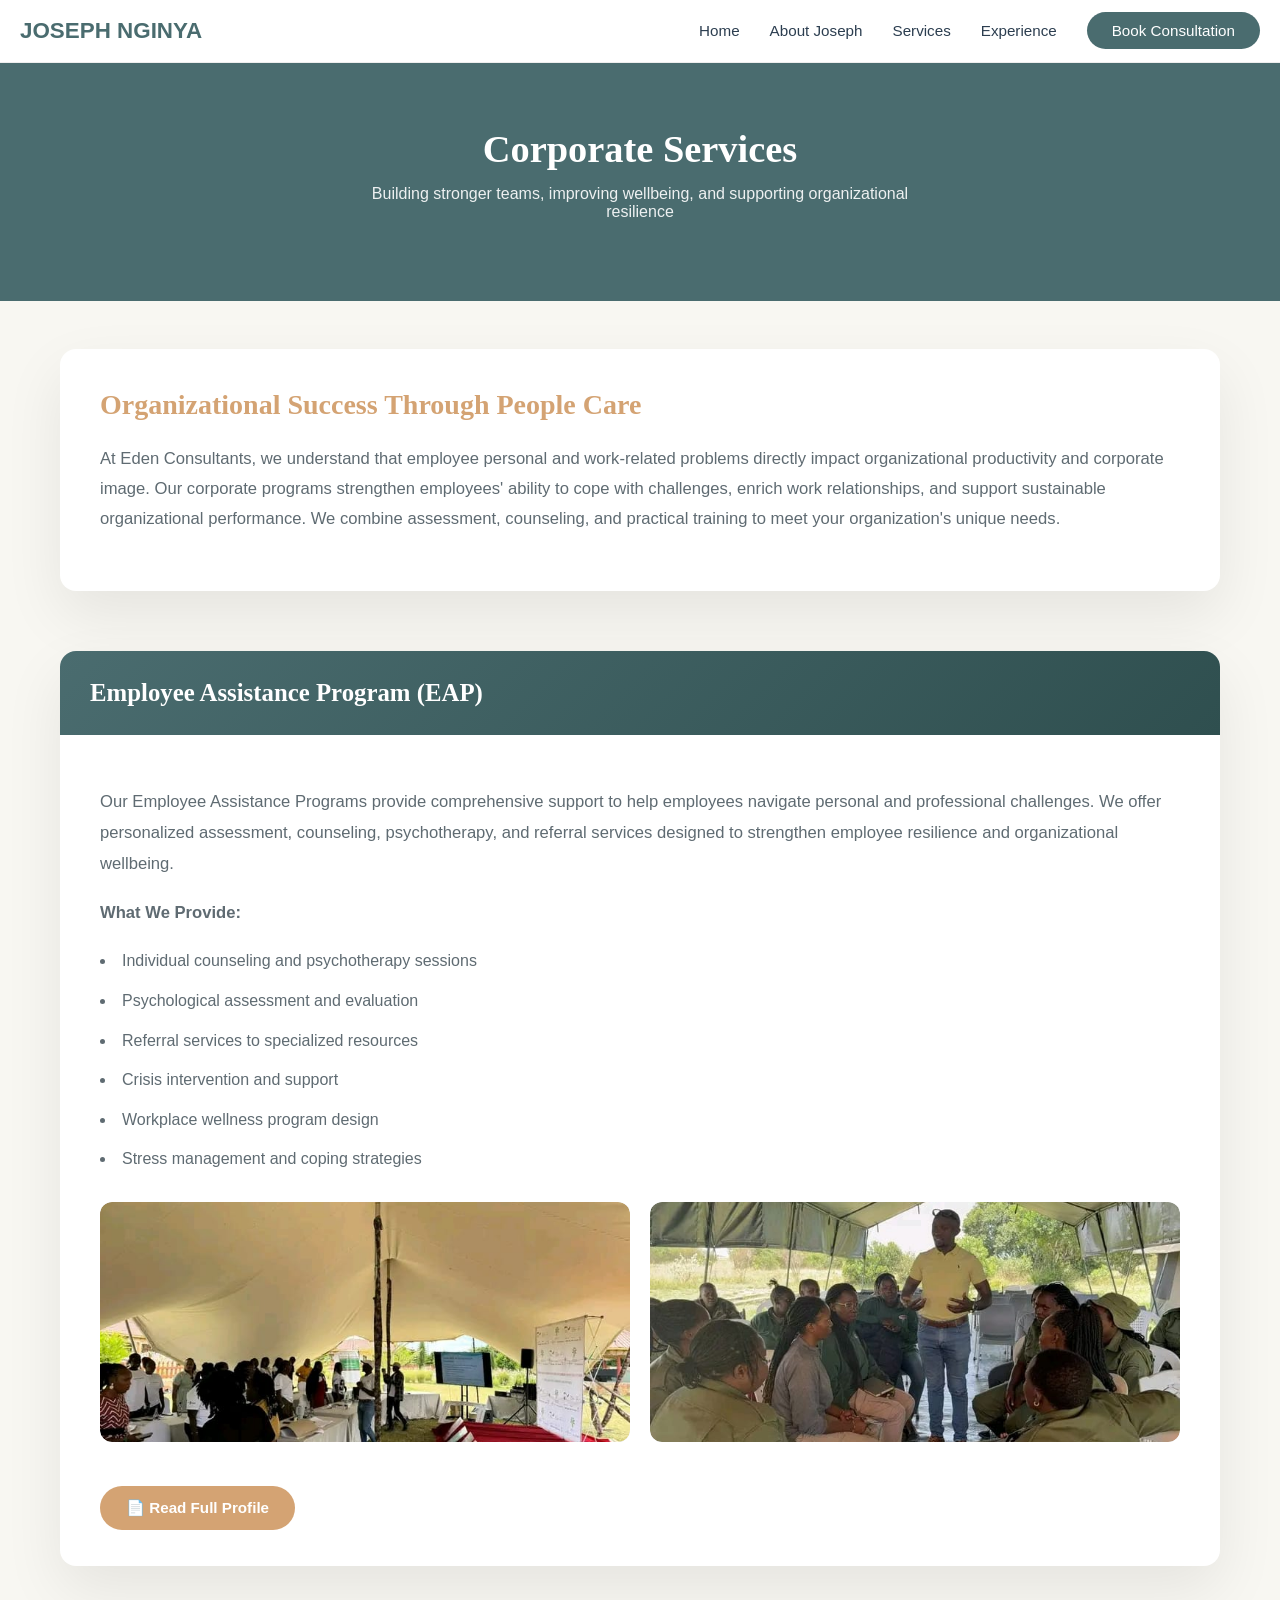
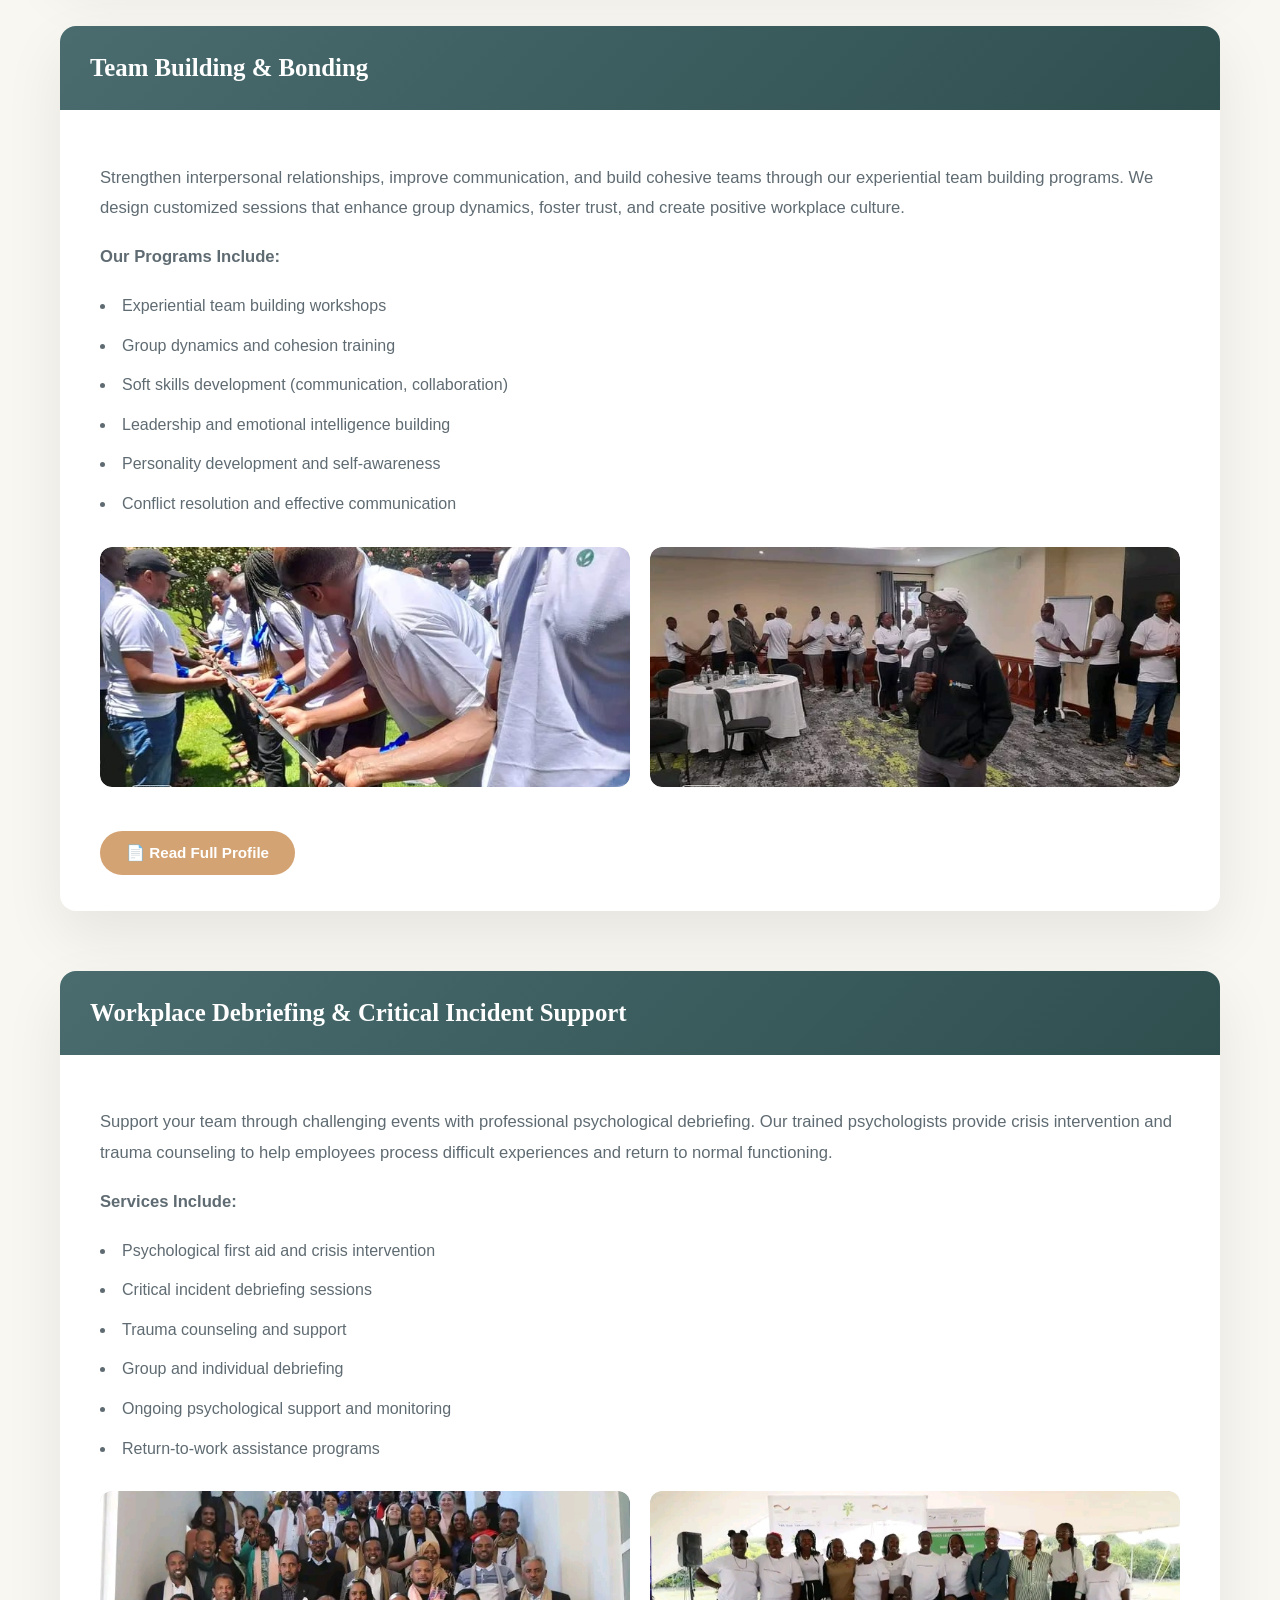
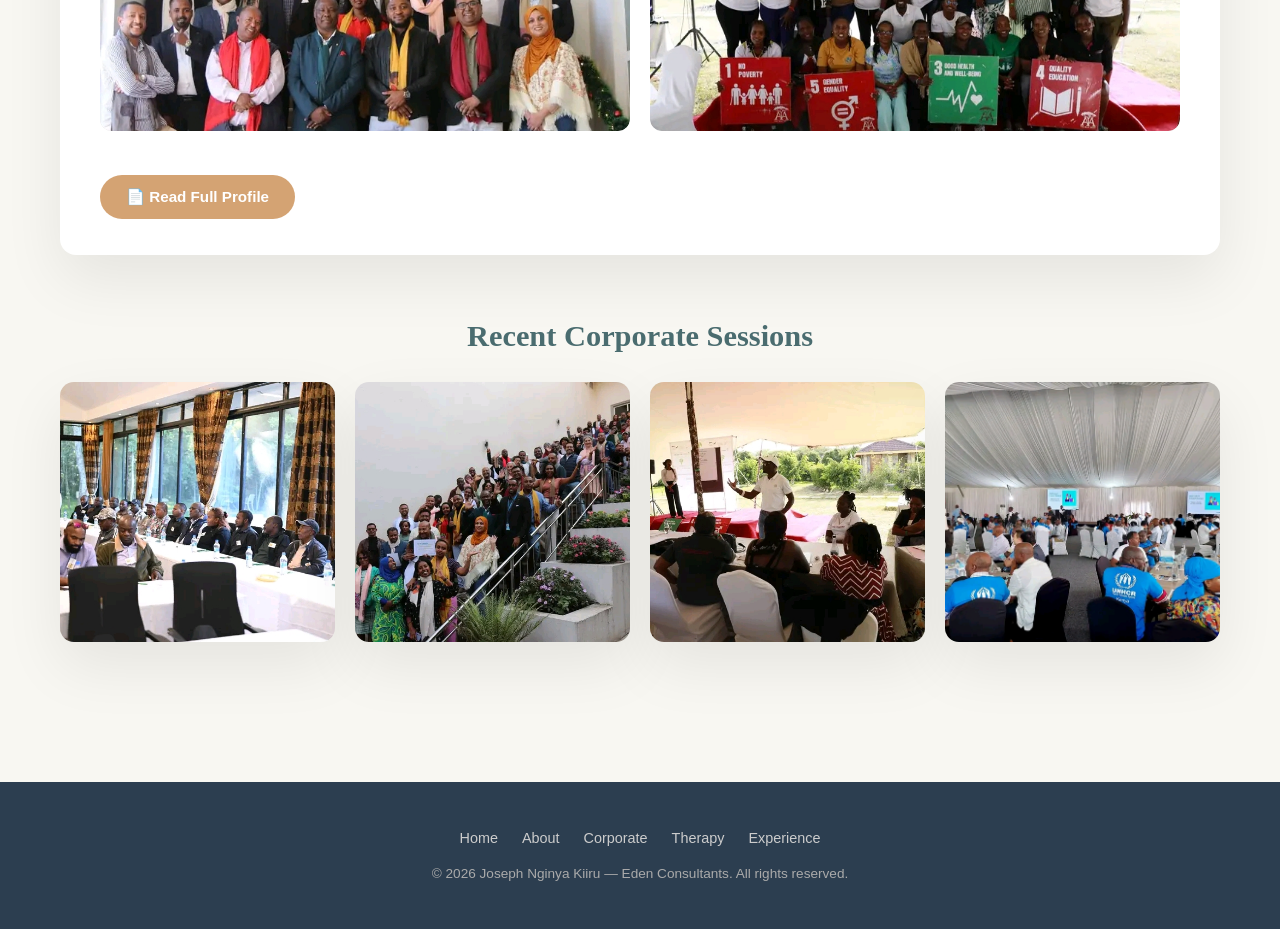
<file: corporate-services.html>
<!DOCTYPE html>
<html lang="en">
<head>
    <meta charset="UTF-8">
    <meta name="viewport" content="width=device-width, initial-scale=1.0">
    <title>Corporate Services | Eden Consultants</title>
    <link rel="stylesheet" href="css/corporate-services.css">
</head>
<body>
     <nav class="navbar">
        <div class="logo-container">
            <span>JOSEPH NGINYA</span>
        </div>
        <ul id="main-nav" class="nav-links" role="menu">
            <li><a href="index.html">Home</a></li>
            <li><a href="index.html#about">About Joseph</a></li>
            <li class="dropdown">
                <a href="index.html#services" aria-haspopup="true" aria-expanded="false">Services</a>
                <ul class="dropdown-menu">
                    <li class="submenu-group">
                        <button type="button" class="submenu-toggle" aria-expanded="false">Corporate Services</button>
                        <ul class="submenu-items">
                            <li><a href="corporate-services.html#eap">Employee Assistance (EAP)</a></li>
                            <li><a href="corporate-services.html#team-building">Team Building & Bonding</a></li>
                            <li><a href="corporate-services.html#workplace-debriefing">Workplace Debriefing</a></li>
                        </ul>
                    </li>
                    <li class="submenu-group">
                        <button type="button" class="submenu-toggle" aria-expanded="false">Therapy Services</button>
                        <ul class="submenu-items">
                            <li><a href="therapy-services.html#anxiety">Anxiety & Depression</a></li>
                            <li><a href="therapy-services.html#stress">Stress Management</a></li>
                            <li><a href="therapy-services.html#personal">Personal Growth</a></li>
                        </ul>
                    </li>
                        <li class="submenu-group">
                        <button type="button" class="submenu-toggle" aria-expanded="false">Specialized Support</button>
                        <ul class="submenu-items">
                            <li><a href="specialized.html#trauma">Trauma Management</a></li>
                            <li><a href="specialized.html#family">Family & Marriage</a></li>
                            <li><a href="specialized.html#substance">Drug & Substance Abuse</a></li>
                        </ul>
                    </li>
                </ul>
            </li>
            <li><a href="experiences.html">Experience</a></li>
            <li><a href="https://calendar.google.com/calendar/u/0/r/eventedit?text=Consultation+with+Joseph+Nginya+Kiiru&details=Schedule+a+consultation+with+Eden+Consultants&location=Longonot+Place+Nairobi&sf=true" target="_blank" class="btn-nav">Book Consultation</a></li>
        </ul>
        <button id="hamburger" class="hamburger" aria-controls="main-nav" aria-expanded="false" aria-label="Open navigation">☰</button>
    </nav>


    <header class="page-header">
        <h1>Corporate Services</h1>
        <p>Building stronger teams, improving wellbeing, and supporting organizational resilience</p>
    </header>

    <div class="container">
        <section class="intro-section">
            <h2>Organizational Success Through People Care</h2>
            <p>At Eden Consultants, we understand that employee personal and work-related problems directly impact organizational productivity and corporate image. Our corporate programs strengthen employees' ability to cope with challenges, enrich work relationships, and support sustainable organizational performance. We combine assessment, counseling, and practical training to meet your organization's unique needs.</p>
        </section>

        <!-- Employee Assistance Program -->
        <section class="service-section">
            <div class="service-header">
                <h3>Employee Assistance Program (EAP)</h3>
            </div>
            <div class="service-content">
                <p>Our Employee Assistance Programs provide comprehensive support to help employees navigate personal and professional challenges. We offer personalized assessment, counseling, psychotherapy, and referral services designed to strengthen employee resilience and organizational wellbeing.</p>
                <p><strong>What We Provide:</strong></p>
                <ul>
                    <li>Individual counseling and psychotherapy sessions</li>
                    <li>Psychological assessment and evaluation</li>
                    <li>Referral services to specialized resources</li>
                    <li>Crisis intervention and support</li>
                    <li>Workplace wellness program design</li>
                    <li>Stress management and coping strategies</li>
                </ul>
                <div class="image-grid-2col">
                    <div class="image-placeholder">
                        <img src="images/img 14.jpg" alt="Employee support session">
                    </div>
                    <div class="image-placeholder">
                        <img src="images/img 18.jpg" alt="Wellness support">
                    </div>
                </div>
                <a href="https://1drv.ms/b/c/382fc7902cbacf0f/IQAKSKM6iClkTZljsLScT8pzAQmyYQiAJLu6JfzykYVghaM?e=f1EHxR" class="read-more-btn" target="_blank" rel="noopener">&#128196; Read Full Profile</a>
            </div>
        </section>

        <!-- Team Building -->
        <section class="service-section">
            <div class="service-header">
                <h3>Team Building &amp; Bonding</h3>
            </div>
            <div class="service-content">
                <p>Strengthen interpersonal relationships, improve communication, and build cohesive teams through our experiential team building programs. We design customized sessions that enhance group dynamics, foster trust, and create positive workplace culture.</p>
                <p><strong>Our Programs Include:</strong></p>
                <ul>
                    <li>Experiential team building workshops</li>
                    <li>Group dynamics and cohesion training</li>
                    <li>Soft skills development (communication, collaboration)</li>
                    <li>Leadership and emotional intelligence building</li>
                    <li>Personality development and self-awareness</li>
                    <li>Conflict resolution and effective communication</li>
                </ul>
                <div class="image-grid-2col">
                    <div class="image-placeholder">
                        <img src="images/img 8.jpg" alt="Team building activity">
                    </div>
                    <div class="image-placeholder">
                        <img src="images/img 13.jpg" alt="Group collaboration">
                    </div>
                </div>
                <a href="https://1drv.ms/b/c/382fc7902cbacf0f/IQAKSKM6iClkTZljsLScT8pzAQmyYQiAJLu6JfzykYVghaM?e=f1EHxR" class="read-more-btn" target="_blank" rel="noopener">&#128196; Read Full Profile</a>
            </div>
        </section>

        <!-- Workplace Debriefing -->
        <section class="service-section">
            <div class="service-header">
                <h3>Workplace Debriefing &amp; Critical Incident Support</h3>
            </div>
            <div class="service-content">
                <p>Support your team through challenging events with professional psychological debriefing. Our trained psychologists provide crisis intervention and trauma counseling to help employees process difficult experiences and return to normal functioning.</p>
                <p><strong>Services Include:</strong></p>
                <ul>
                    <li>Psychological first aid and crisis intervention</li>
                    <li>Critical incident debriefing sessions</li>
                    <li>Trauma counseling and support</li>
                    <li>Group and individual debriefing</li>
                    <li>Ongoing psychological support and monitoring</li>
                    <li>Return-to-work assistance programs</li>
                </ul>
                <div class="image-grid-2col">
                    <div class="image-placeholder">
                        <img src="images/IMG-5.jpg" alt="Support session">
                    </div>
                    <div class="image-placeholder">
                        <img src="images/IMG-6.jpg" alt="Team support">
                    </div>
                </div>
                <a href="https://1drv.ms/b/c/382fc7902cbacf0f/IQAKSKM6iClkTZljsLScT8pzAQmyYQiAJLu6JfzykYVghaM?e=f1EHxR" class="read-more-btn" target="_blank" rel="noopener">&#128196; Read Full Profile</a>
            </div>
        </section>

        <h2 class="gallery-title">Recent Corporate Sessions</h2>
        <div class="gallery-grid">
            <div class="gallery-item"><img src="images/IMG-2.jpg" alt="Corporate workshop"></div>
            <div class="gallery-item"><img src="images/IMG-3.jpg" alt="Team building event"></div>
            <div class="gallery-item"><img src="images/IMG-1.jpg" alt="Leadership training"></div>
            <div class="gallery-item"><img src="images/IMG-4.jpg" alt="Employee wellbeing session"></div>
        </div>
    </div>

    <footer>
        <nav class="footer-links" aria-label="Footer navigation">
            <a href="index.html">Home</a>
            <a href="index.html#about">About</a>
            <a href="corporate-services.html">Corporate</a>
            <a href="therapy-services.html">Therapy</a>
            <a href="experiences.html">Experience</a>
        </nav>
        <p>&copy; 2026 Joseph Nginya Kiiru &mdash; Eden Consultants. All rights reserved.</p>
    </footer>

    <script src="js/corporate-services.js" defer></script>
</body>
</html>
</file>
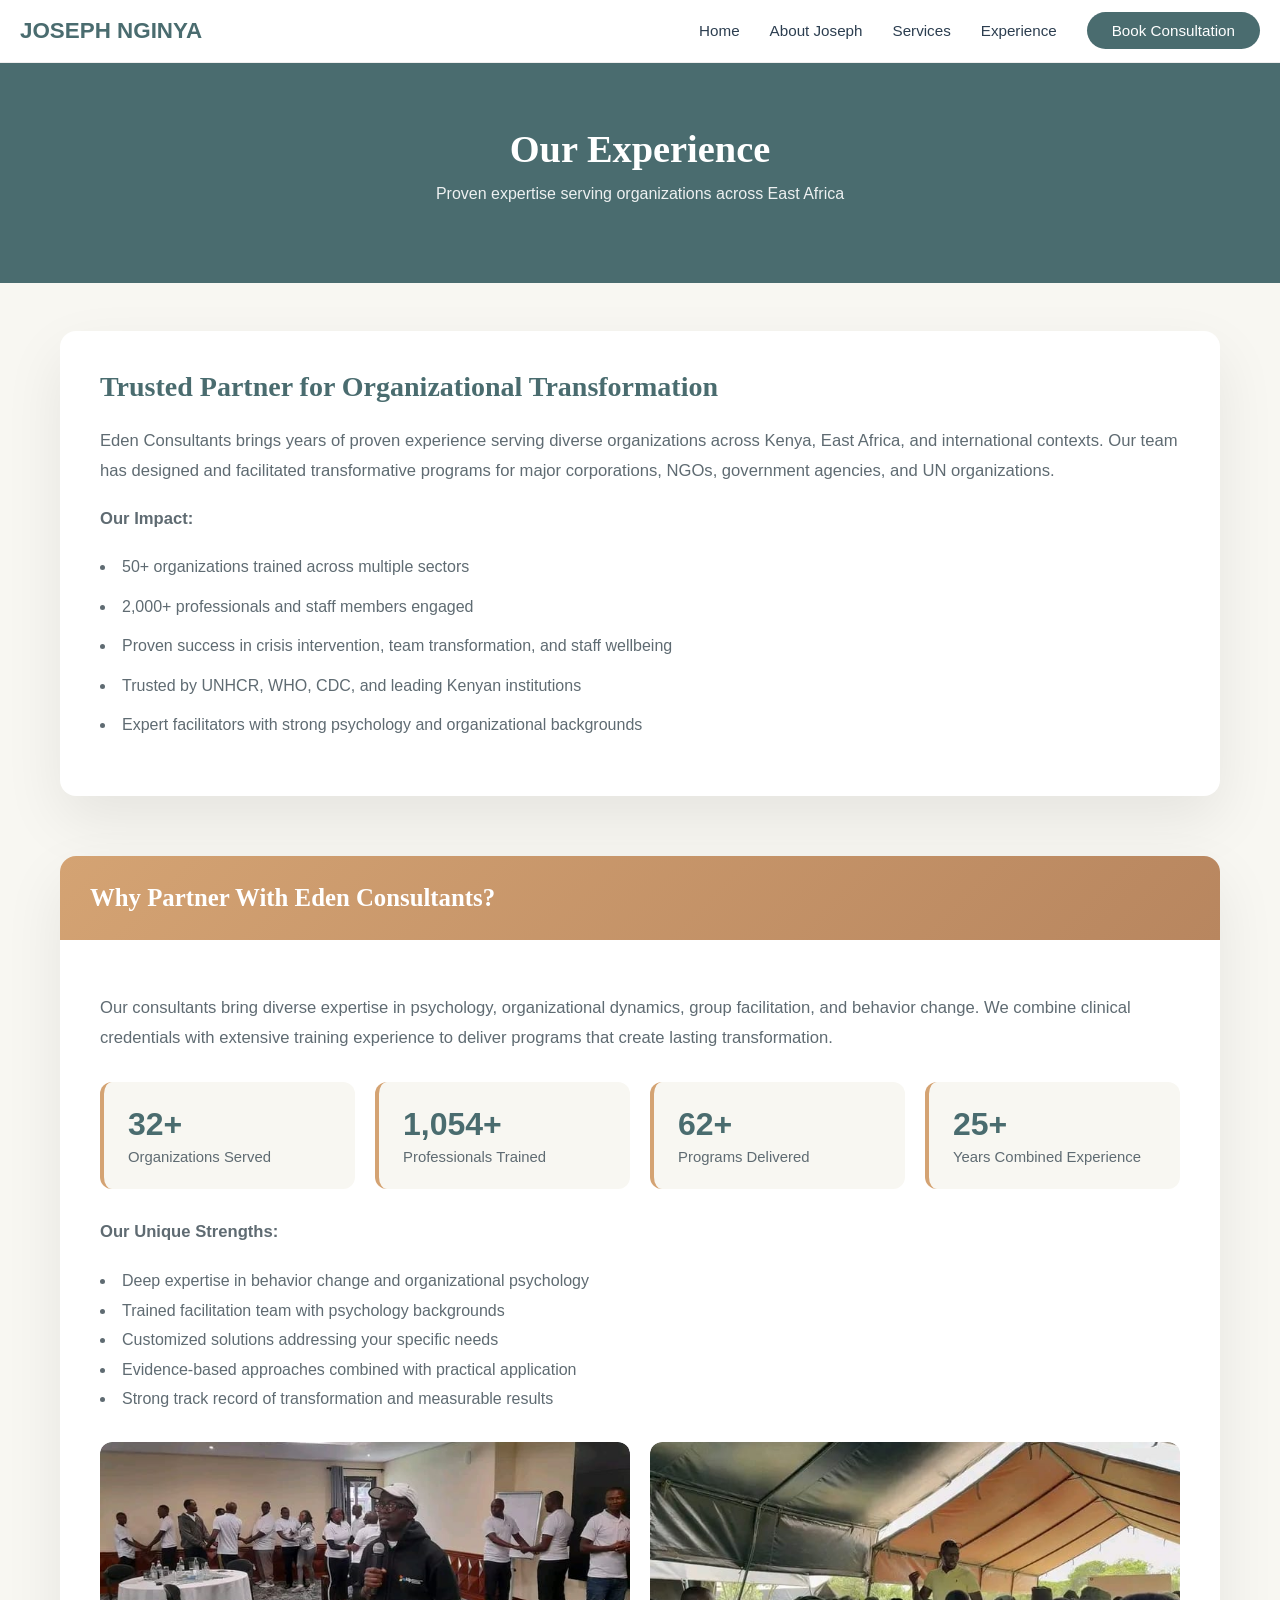
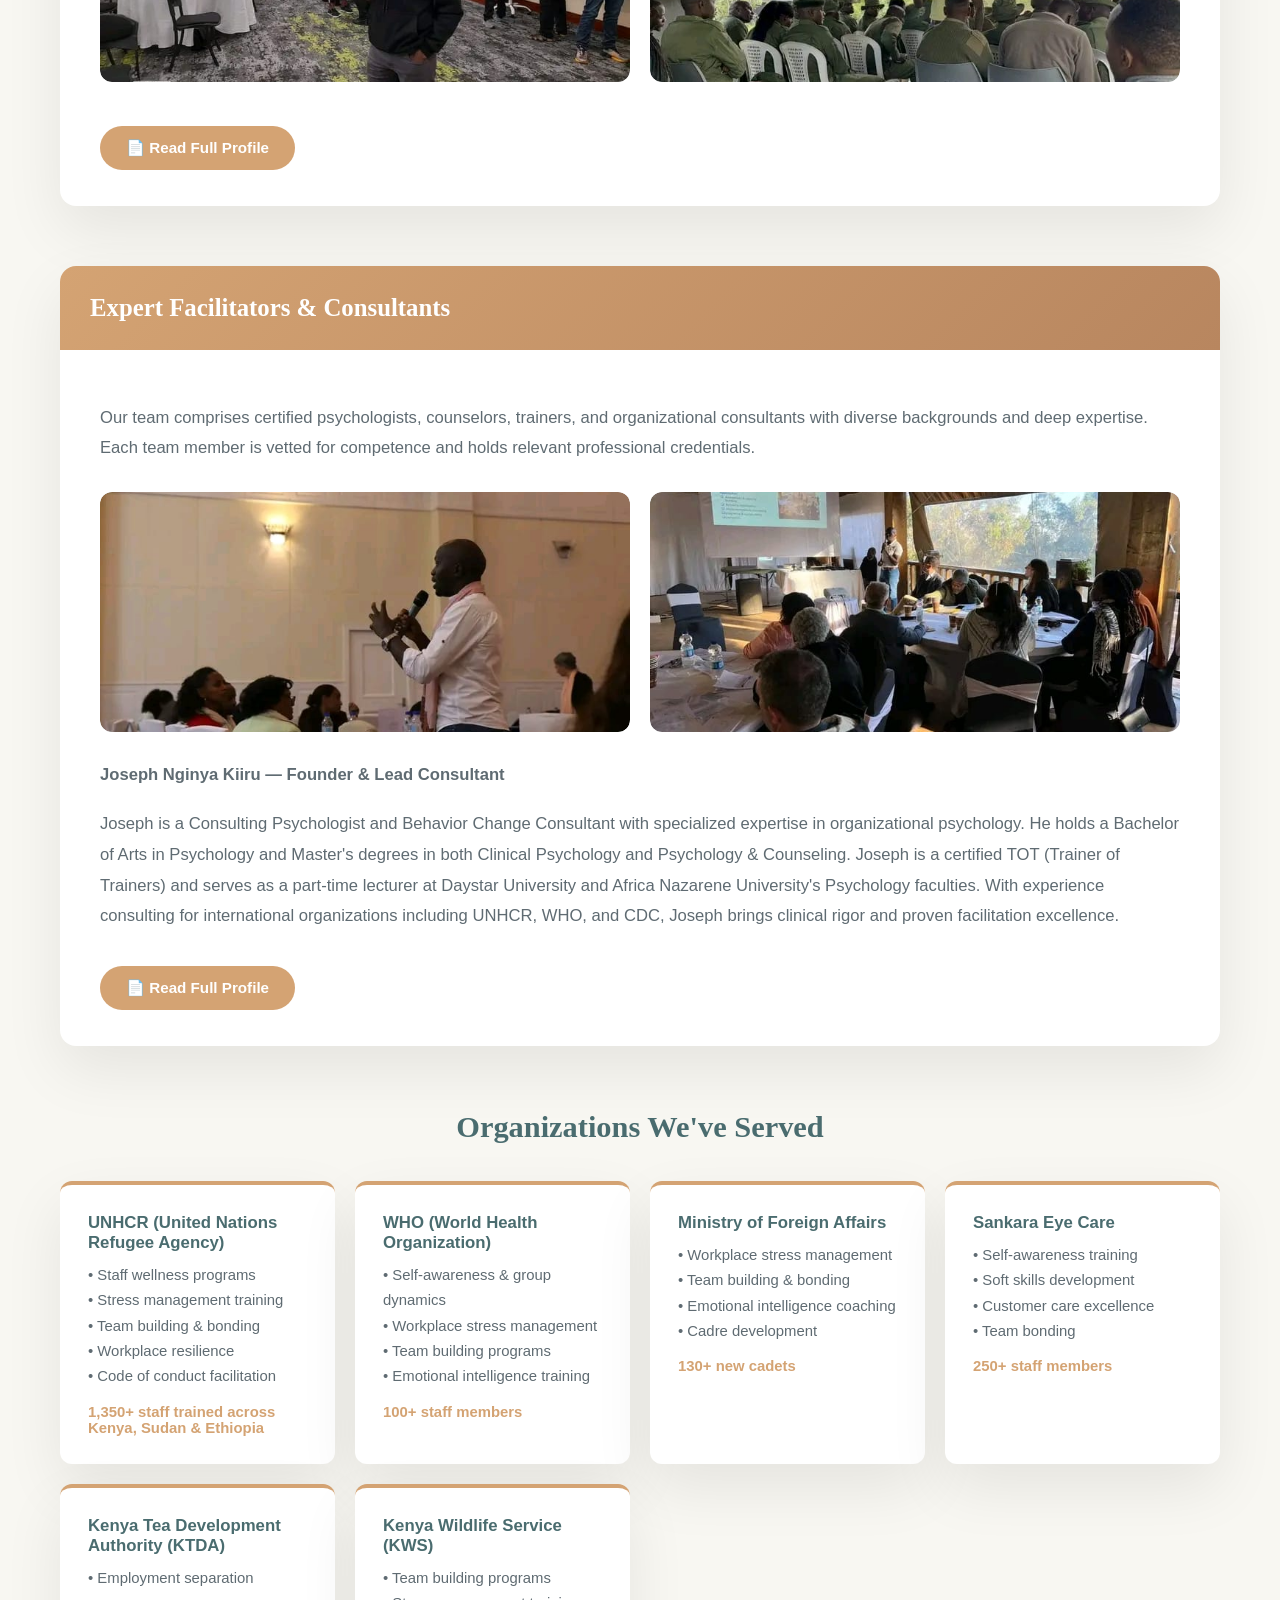
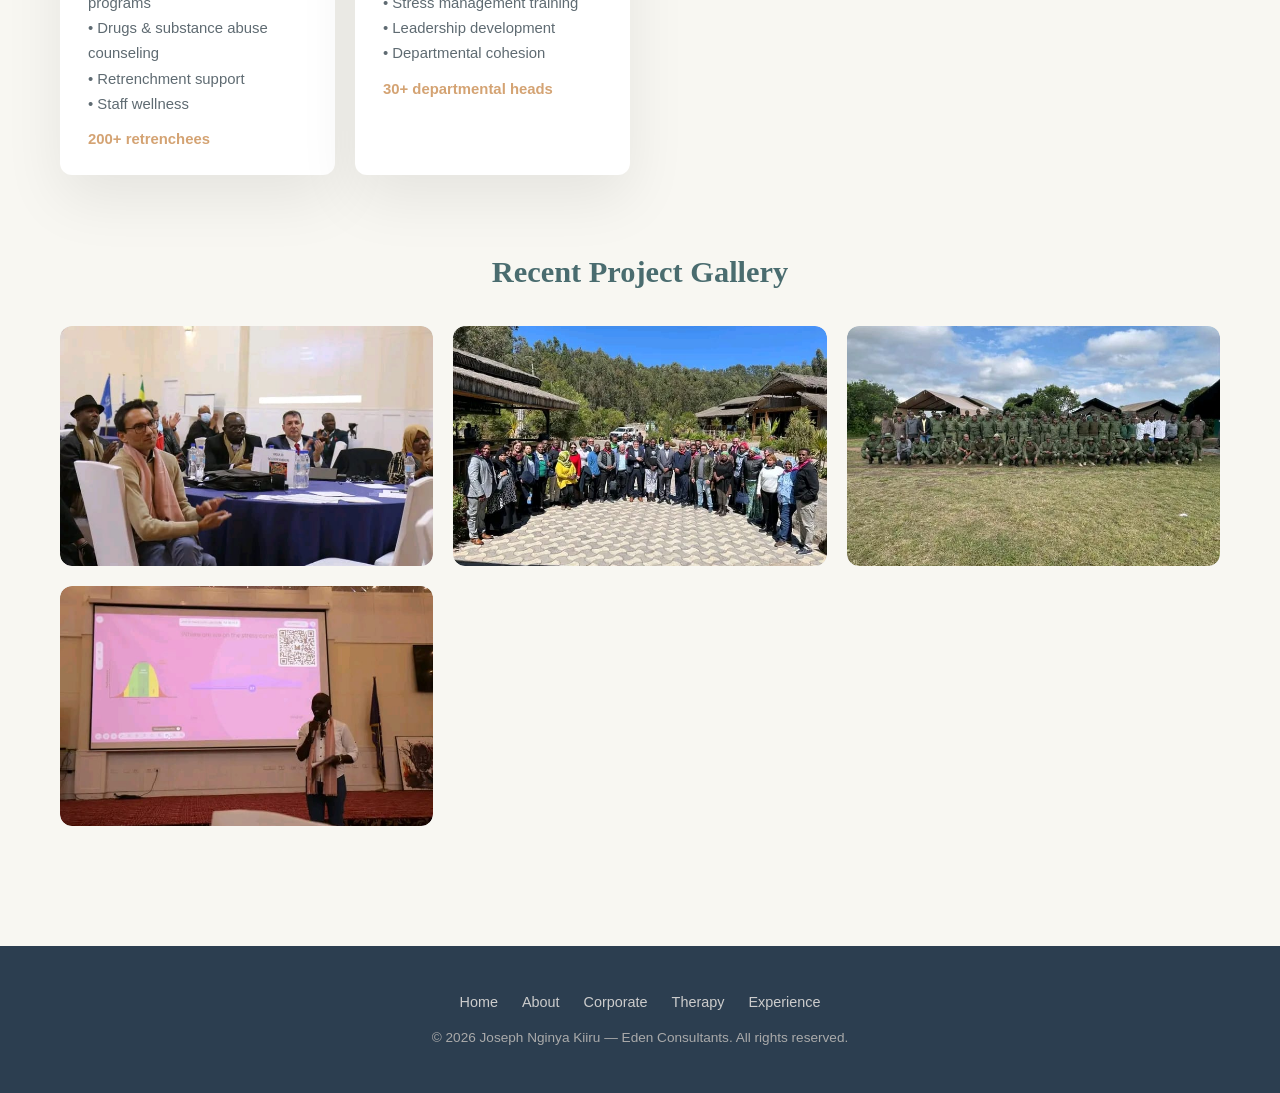
<file: experiences.html>
<!DOCTYPE html>
<html lang="en">
<head>
    <meta charset="UTF-8">
    <meta name="viewport" content="width=device-width, initial-scale=1.0">
    <title>Our Experience | Eden Consultants</title>
    <link rel="stylesheet" href="css/experiences.css">
</head>
<body>
     <nav class="navbar">
        <div class="logo-container">
            <span>JOSEPH NGINYA</span>
        </div>
        <ul id="main-nav" class="nav-links" role="menu">
            <li><a href="index.html">Home</a></li>
            <li><a href="index.html#about">About Joseph</a></li>
            <li class="dropdown">
                <a href="index.html#services" aria-haspopup="true" aria-expanded="false">Services</a>
                <ul class="dropdown-menu">
                    <li class="submenu-group">
                        <button type="button" class="submenu-toggle" aria-expanded="false">Corporate Services</button>
                        <ul class="submenu-items">
                            <li><a href="corporate-services.html#eap">Employee Assistance (EAP)</a></li>
                            <li><a href="corporate-services.html#team-building">Team Building & Bonding</a></li>
                            <li><a href="corporate-services.html#workplace-debriefing">Workplace Debriefing</a></li>
                        </ul>
                    </li>
                    <li class="submenu-group">
                        <button type="button" class="submenu-toggle" aria-expanded="false">Therapy Services</button>
                        <ul class="submenu-items">
                            <li><a href="therapy-services.html#anxiety">Anxiety & Depression</a></li>
                            <li><a href="therapy-services.html#stress">Stress Management</a></li>
                            <li><a href="therapy-services.html#personal">Personal Growth</a></li>
                        </ul>
                    </li>
                        <li class="submenu-group">
                        <button type="button" class="submenu-toggle" aria-expanded="false">Specialized Support</button>
                        <ul class="submenu-items">
                            <li><a href="specialized.html#trauma">Trauma Management</a></li>
                            <li><a href="specialized.html#family">Family & Marriage</a></li>
                            <li><a href="specialized.html#substance">Drug & Substance Abuse</a></li>
                        </ul>
                    </li>
                </ul>
            </li>
            <li><a href="experiences.html">Experience</a></li>
            <li><a href="https://calendar.google.com/calendar/u/0/r/eventedit?text=Consultation+with+Joseph+Nginya+Kiiru&details=Schedule+a+consultation+with+Eden+Consultants&location=Longonot+Place+Nairobi&sf=true" target="_blank" class="btn-nav">Book Consultation</a></li>
        </ul>
        <button id="hamburger" class="hamburger" aria-controls="main-nav" aria-expanded="false" aria-label="Open navigation">☰</button>
    </nav>

    <header class="page-header">
        <h1>Our Experience</h1>
        <p>Proven expertise serving organizations across East Africa</p>
    </header>

    <div class="container">
        <section class="intro-section">
            <h2>Trusted Partner for Organizational Transformation</h2>
            <p>Eden Consultants brings years of proven experience serving diverse organizations across Kenya, East Africa, and international contexts. Our team has designed and facilitated transformative programs for major corporations, NGOs, government agencies, and UN organizations.</p>
            <p><strong>Our Impact:</strong></p>
            <ul>
                <li>50+ organizations trained across multiple sectors</li>
                <li>2,000+ professionals and staff members engaged</li>
                <li>Proven success in crisis intervention, team transformation, and staff wellbeing</li>
                <li>Trusted by UNHCR, WHO, CDC, and leading Kenyan institutions</li>
                <li>Expert facilitators with strong psychology and organizational backgrounds</li>
            </ul>
        </section>

        <!-- Why Choose Eden -->
        <section class="experience-section">
            <div class="experience-header">
                <h3>Why Partner With Eden Consultants?</h3>
            </div>
            <div class="experience-content">
                <p>Our consultants bring diverse expertise in psychology, organizational dynamics, group facilitation, and behavior change. We combine clinical credentials with extensive training experience to deliver programs that create lasting transformation.</p>

                <div class="stats-grid">
                    <div class="stat-card">
                        <div class="number" data-target="50">50+</div>
                        <div class="label">Organizations Served</div>
                    </div>
                    <div class="stat-card">
                        <div class="number" data-target="2000">2,000+</div>
                        <div class="label">Professionals Trained</div>
                    </div>
                    <div class="stat-card">
                        <div class="number" data-target="100">100+</div>
                        <div class="label">Programs Delivered</div>
                    </div>
                    <div class="stat-card">
                        <div class="number" data-target="25">25+</div>
                        <div class="label">Years Combined Experience</div>
                    </div>
                </div>

                <p><strong>Our Unique Strengths:</strong></p>
                <ul style="list-style:disc inside;color:var(--text-gray);line-height:1.85;margin-bottom:20px;">
                    <li>Deep expertise in behavior change and organizational psychology</li>
                    <li>Trained facilitation team with psychology backgrounds</li>
                    <li>Customized solutions addressing your specific needs</li>
                    <li>Evidence-based approaches combined with practical application</li>
                    <li>Strong track record of transformation and measurable results</li>
                </ul>

                <div class="image-grid-2col">
                    <div class="image-placeholder"><img src="images/img 13.jpg" alt="Workshop facilitator"></div>
                    <div class="image-placeholder"><img src="images/img 17.jpg" alt="Team training session"></div>
                </div>

                <a href="https://1drv.ms/b/c/382fc7902cbacf0f/IQAKSKM6iClkTZljsLScT8pzAQmyYQiAJLu6JfzykYVghaM?e=f1EHxR" class="read-more-btn" target="_blank" rel="noopener">&#128196; Read Full Profile</a>
            </div>
        </section>

        <!-- Expert Team -->
        <section class="experience-section">
            <div class="experience-header">
                <h3>Expert Facilitators &amp; Consultants</h3>
            </div>
            <div class="experience-content">
                <p>Our team comprises certified psychologists, counselors, trainers, and organizational consultants with diverse backgrounds and deep expertise. Each team member is vetted for competence and holds relevant professional credentials.</p>

                <div class="image-grid-2col">
                    <div class="image-placeholder"><img src="images/img 16.jpg" alt="Lead consultant"></div>
                    <div class="image-placeholder"><img src="images/img 12.jpg" alt="Team collaboration"></div>
                </div>

                <p style="margin-top:28px;"><strong>Joseph Nginya Kiiru &mdash; Founder &amp; Lead Consultant</strong></p>
                <p>Joseph is a Consulting Psychologist and Behavior Change Consultant with specialized expertise in organizational psychology. He holds a Bachelor of Arts in Psychology and Master's degrees in both Clinical Psychology and Psychology &amp; Counseling. Joseph is a certified TOT (Trainer of Trainers) and serves as a part-time lecturer at Daystar University and Africa Nazarene University's Psychology faculties. With experience consulting for international organizations including UNHCR, WHO, and CDC, Joseph brings clinical rigor and proven facilitation excellence.</p>

                <a href="https://1drv.ms/b/c/382fc7902cbacf0f/IQAKSKM6iClkTZljsLScT8pzAQmyYQiAJLu6JfzykYVghaM?e=f1EHxR" class="read-more-btn" target="_blank" rel="noopener">&#128196; Read Full Profile</a>
            </div>
        </section>

        <!-- Key Clients -->
        <div class="clients-section">
            <h2 class="section-title">Organizations We've Served</h2>
            <div class="clients-grid">
                <div class="client-card">
                    <h4>UNHCR (United Nations Refugee Agency)</h4>
                    <div class="programs">• Staff wellness programs<br>• Stress management training<br>• Team building &amp; bonding<br>• Workplace resilience<br>• Code of conduct facilitation</div>
                    <div class="people-count">1,350+ staff trained across Kenya, Sudan &amp; Ethiopia</div>
                </div>
                <div class="client-card">
                    <h4>WHO (World Health Organization)</h4>
                    <div class="programs">• Self-awareness &amp; group dynamics<br>• Workplace stress management<br>• Team building programs<br>• Emotional intelligence training</div>
                    <div class="people-count">100+ staff members</div>
                </div>
                <div class="client-card">
                    <h4>Ministry of Foreign Affairs</h4>
                    <div class="programs">• Workplace stress management<br>• Team building &amp; bonding<br>• Emotional intelligence coaching<br>• Cadre development</div>
                    <div class="people-count">130+ new cadets</div>
                </div>
                <div class="client-card">
                    <h4>Sankara Eye Care</h4>
                    <div class="programs">• Self-awareness training<br>• Soft skills development<br>• Customer care excellence<br>• Team bonding</div>
                    <div class="people-count">250+ staff members</div>
                </div>
                <div class="client-card">
                    <h4>Kenya Tea Development Authority (KTDA)</h4>
                    <div class="programs">• Employment separation programs<br>• Drugs &amp; substance abuse counseling<br>• Retrenchment support<br>• Staff wellness</div>
                    <div class="people-count">200+ retrenchees</div>
                </div>
                <div class="client-card">
                    <h4>Kenya Wildlife Service (KWS)</h4>
                    <div class="programs">• Team building programs<br>• Stress management training<br>• Leadership development<br>• Departmental cohesion</div>
                    <div class="people-count">30+ departmental heads</div>
                </div>
            </div>
        </div>

        <!-- Gallery -->
        <div style="margin-top:80px;">
            <h2 class="section-title">Recent Project Gallery</h2>
            <div class="image-grid-2col" style="margin-bottom:40px;">
                <div class="image-placeholder"><img src="images/img 20.jpg" alt="Workshop session"></div>
                <div class="image-placeholder"><img src="images/img 15.jpg" alt="Team training"></div>
                <div class="image-placeholder"><img src="images/img 10.jpg" alt="Corporate event"></div>
                <div class="image-placeholder"><img src="images/img 9.jpg" alt="Facilitation moment"></div>
            </div>
        </div>
    </div>

    <footer>
        <nav class="footer-links" aria-label="Footer navigation">
            <a href="index.html">Home</a>
            <a href="index.html#about">About</a>
            <a href="corporate-services.html">Corporate</a>
            <a href="therapy-services.html">Therapy</a>
            <a href="experiences.html">Experience</a>
        </nav>
        <p>&copy; 2026 Joseph Nginya Kiiru &mdash; Eden Consultants. All rights reserved.</p>
    </footer>

    <script src="js/experiences.js" defer></script>
</body>
</html>
</file>
<file: css/corporate-services.css>
:root { --primary:#4A6C6F; --accent:#D4A373; --text:#2C3E50; --text-gray:#5f6b72; --shadow:0 24px 60px rgba(0,0,0,0.08); --transition:all 0.3s ease; }
*{box-sizing:border-box;}
body{margin:0;font-family:'Helvetica Neue',Arial,sans-serif;background:#f8f7f2;color:var(--text);}
a{text-decoration:none;color:inherit;}
ul{list-style:none;padding:0;margin:0;}
img{max-width:100%;display:block;}

/* --- 2. NAVIGATION BAR --- */
        .navbar { display: flex; align-items: center; justify-content: space-between; padding: 18px 20px; background: white; border-bottom: 1px solid #eee; position: sticky; top: 0; z-index: 100; }
.logo-container { font-weight: bold; color: var(--primary); font-size: 1.15rem; }

        .logo-container {
            font-size: 1.4rem;
            font-weight: bold;
            color: var(--primary);
            display: flex;
            align-items: center;
            gap: 10px;
        }

        .logo-img { height: 50px; width: auto; }

        .nav-links { display: flex; gap: 30px; position: relative; align-items: center; }
        .nav-links a { font-weight: 500; font-size: 0.95rem; transition: var(--transition); }
        .nav-links a:hover { color: var(--accent); }

        section, header { scroll-margin-top: 110px; }

        .dropdown { position: relative; }
        .dropdown-menu {
            position: absolute;
            top: 110%;
            left: 0;
            min-width: 280px;
            background: white;
            border-radius: 16px;
            padding: 12px 0;
            box-shadow: 0 20px 50px rgba(0,0,0,0.15);
            opacity: 0;
            visibility: hidden;
            transform: translateY(-10px);
            transition: var(--transition);
            z-index: 1000;
        }
        .dropdown:hover .dropdown-menu,
        .dropdown:focus-within .dropdown-menu,
        .dropdown.open > .dropdown-menu {
            opacity: 1;
            visibility: visible;
            transform: translateY(0);
        }
        .dropdown-menu li {
            list-style: none;
        }
        .dropdown-menu li a {
            display: block;
            padding: 12px 24px;
            color: var(--text-dark);
            font-weight: 500;
            transition: var(--transition);
            border-left: 3px solid transparent;
        }
        .dropdown-menu li a:hover {
            background: linear-gradient(90deg, rgba(212,163,115,0.1), transparent);
            color: var(--primary);
            border-left-color: var(--accent);
            padding-left: 28px;
        }

        .btn-nav {
            padding: 10px 25px;
            background-color: var(--primary);
            color: white;
            border-radius: 50px;
            font-weight: 600;
            transition: var(--transition);
        }

        .btn-nav:hover { 
            background-color: var(--primary-dark); 
            transform: translateY(-2px);
            box-shadow: 0 4px 15px rgba(74, 108, 111, 0.3);
        }

         /* Desktop Mini-Nested Submenu */
        .sub-dropdown-menu {
            position:absolute;
            left:100%;
            top:0;
            min-width:240px;
            background:#fff;
            border-radius:12px;
            box-shadow:0 10px 30px rgba(0,0,0,0.08);
            opacity:0;
            visibility:hidden;
            transform:translateX(-8px);
            transition:var(--transition);
            padding:6px 0;
        }
        .dropdown-submenu:hover > .sub-dropdown-menu {
            opacity:1;
            visibility:visible;
            transform:translateX(0);
        }

        .hamburger { display: none; cursor: pointer; font-size: 1.5rem; }

        /* Mobile nav overlay backdrop */
        #nav-overlay {
            z-index: 1400 !important;
            animation: fadeIn 0.28s ease;
        }

        @keyframes fadeIn {
            from { opacity: 0; }
            to { opacity: 1; }
        }

        .dropdown-menu .submenu-group { margin: 0; }
        .submenu-toggle {
            width: 100%;
            border: none;
            background: transparent;
            color: inherit;
            font-weight: 600;
            padding: 12px 24px;
            text-align: left;
            display: inline-flex;
            justify-content: space-between;
            align-items: center;
            cursor: pointer;
        }
        .submenu-toggle::after { content: '▸'; transition: transform 0.2s ease; }
        .submenu-group.open > .submenu-toggle::after { transform: rotate(90deg); }
        .submenu-items { display: none; }
        .dropdown:hover .submenu-items,
        .submenu-group:hover .submenu-items,
        .submenu-group.open > .submenu-items { display: block; }
        .submenu-items li a { padding-left: 30px; }

        /* --- ANIMATIONS & MOBILE --- */
        .reveal { opacity: 0; transform: translateY(30px); transition: all 0.8s ease; }
        .reveal.active { opacity: 1; transform: translateY(0); }

        @media (max-width: 768px) {
            .navbar { padding: 12px 16px; }
            
            /* Hamburger: 44x44 touch target, accessible */
            .hamburger { 
                display: flex; 
                align-items: center; 
                justify-content: center;
                font-size: 1.6rem; 
                background: transparent; 
                border: none; 
                padding: 8px;
                border-radius: 8px; 
                cursor: pointer; 
                color: var(--text-dark);
                min-width: 44px;
                min-height: 44px;
            }

            /* Mobile slide-in nav panel */
            .nav-links {
                position: fixed; 
                top: 64px; 
                right: 0; 
                width: 100%; 
                max-width: 360px;
                height: calc(100vh - 64px);
                background: linear-gradient(180deg, rgba(255,255,255,0.99), rgba(246,244,240,0.99));
                flex-direction: column; 
                align-items: stretch; 
                padding: 16px; 
                gap: 0;
                overflow-y: auto; 
                z-index: 1700; 
                border-radius: 0;
                border: none;
                border-left: 1px solid rgba(0,0,0,0.08);
                box-shadow: -4px 0 12px rgba(0,0,0,0.1);
                transform: translateX(100%);
                transition: transform 0.28s cubic-bezier(0.4, 0, 0.2, 1);
                opacity: 1;
                visibility: visible;
            }
            
            .nav-links.open { 
                transform: translateX(0);
            }
            
            .nav-links li { 
                border-bottom: 1px solid rgba(0,0,0,0.04);
            }
            
            .nav-links li:last-child { 
                border-bottom: none; 
            }
            
            .nav-links a, .nav-links button { 
                padding: 16px 18px; 
                width: 100%; 
                display: block; 
                font-size: 1rem; 
                border-radius: 8px; 
                color: var(--text-dark);
                text-align: left;
                min-height: 44px;
                display: flex;
                align-items: center;
            }
            
            .nav-links a:hover { 
                background: rgba(212,163,115,0.1); 
                color: var(--primary); 
            }

            /* Dropdown on mobile - toggle with .open class */
            .dropdown > a { display: flex; align-items: center; justify-content: space-between; width: 100%; }
            .dropdown > a::after { 
                content: '▸'; 
                margin-left: auto;
                transform: rotate(0deg); 
                transition: transform 0.2s ease;
                font-size: 1.2rem;
            }
            
            .dropdown.open > a::after { 
                transform: rotate(90deg); 
            }
            
            .dropdown-menu { 
                display: none; 
                position: static; 
                opacity: 1; 
                visibility: visible; 
                transform: none; 
                box-shadow: none; 
                padding: 0;
                width: 100%; 
                background: transparent;
                border-radius: 0;
                margin: 0;
            }
            
            .dropdown.open > .dropdown-menu { 
                display: block; 
            }
            
            .dropdown-menu li { 
                list-style: none;
                padding: 0;
            }
            
            .dropdown-menu li a { 
                padding: 14px 18px;
                padding-left: 36px;
                border-radius: 8px; 
                margin: 4px 0; 
                background: rgba(212,163,115,0.06);
                border: none;
                min-height: 44px;
                display: flex;
                align-items: center;
            }
        }
/* ── Page content ── */
.page-header{background:var(--primary);color:#fff;padding:64px 20px;text-align:center;}
.page-header h1{margin:0;font-family:'Georgia',serif;font-size:2.4rem;}
.page-header p{margin-top:14px;font-size:1rem;color:rgba(255,255,255,0.9);max-width:600px;margin-left:auto;margin-right:auto;}

.container{max-width:1200px;margin:0 auto;padding:48px 20px 80px;}

.intro-section{background:#fff;padding:40px;border-radius:16px;box-shadow:var(--shadow);margin-bottom:60px;}
.intro-section h2{color:var(--accent);margin-top:0;font-size:1.75rem;font-family:'Georgia',serif;}
.intro-section p{color:var(--text-gray);line-height:1.8;font-size:1.04rem;}

.service-section{margin-bottom:60px;background:#fff;border-radius:16px;box-shadow:var(--shadow);overflow:hidden;}
.service-header{background:linear-gradient(135deg,var(--primary),#2F4F4F);color:#fff;padding:28px 30px;}
.service-header h3{margin:0;font-size:1.55rem;font-family:'Georgia',serif;}
.service-content{padding:36px 40px;}
.service-content p{color:var(--text-gray);line-height:1.85;font-size:1.04rem;margin-bottom:18px;}
.service-content ul{list-style:disc inside;color:var(--text-gray);line-height:1.85;margin-bottom:20px;}
.service-content li{margin-bottom:10px;}

.image-grid-2col{display:grid;grid-template-columns:repeat(auto-fit,minmax(280px,1fr));gap:20px;margin:28px 0;}
.image-placeholder{background:#e8e8e8;border-radius:12px;height:240px;overflow:hidden;display:flex;align-items:center;justify-content:center;}
.image-placeholder img{width:100%;height:100%;object-fit:cover;display:block;border-radius:12px;}

.read-more-btn{display:inline-flex;align-items:center;gap:8px;padding:13px 26px;background:var(--accent);color:#fff;border-radius:50px;font-weight:600;transition:var(--transition);margin-top:16px;font-size:0.95rem;}
.read-more-btn:hover{transform:translateY(-2px);background:#c08a52;box-shadow:0 6px 20px rgba(212,163,115,0.35);}

.gallery-title{text-align:center;margin:64px 0 28px;color:var(--primary);font-size:1.9rem;font-family:'Georgia',serif;}
.gallery-grid{display:grid;grid-template-columns:repeat(auto-fit,minmax(260px,1fr));gap:20px;margin-bottom:60px;}
.gallery-item{border-radius:14px;overflow:hidden;box-shadow:var(--shadow);transition:var(--transition);}
.gallery-item:hover{transform:translateY(-4px);box-shadow:0 30px 70px rgba(0,0,0,0.12);}
.gallery-item img{width:100%;height:260px;object-fit:cover;display:block;}

/* ── Footer ── */
footer{background:#2C3E50;color:#fff;padding:48px 20px;text-align:center;}
footer p{font-size:0.85rem;color:#aaa;margin:0;}
.footer-links{display:flex;justify-content:center;gap:24px;margin-bottom:20px;flex-wrap:wrap;}
.footer-links a{color:#ccc;font-size:0.9rem;transition:var(--transition);}
.footer-links a:hover{color:var(--accent);}

/* ── Mobile content tweaks ── */
@media(max-width:600px){
    .page-header h1{font-size:1.7rem;}
    .service-content{padding:24px 20px;}
    .intro-section{padding:24px 20px;}
    .image-grid-2col{grid-template-columns:1fr;}
    .gallery-grid{grid-template-columns:1fr;}
}
</file>
<file: css/experiences.css>
:root { --primary:#4a6c6f; --accent:#d4a373; --text:#2C3E50; --text-gray:#5f6b72; --shadow:0 24px 60px rgba(0,0,0,0.08); --transition:all 0.3s ease; }
*{box-sizing:border-box;}
body{margin:0;font-family:'Helvetica Neue',Arial,sans-serif;background:#f8f7f2;color:var(--text);}
a{text-decoration:none;color:inherit;}
ul{list-style:none;padding:0;margin:0;}
img{max-width:100%;display:block;}

/* --- 2. NAVIGATION BAR --- */
        .navbar { display: flex; align-items: center; justify-content: space-between; padding: 18px 20px; background: white; border-bottom: 1px solid #eee; position: sticky; top: 0; z-index: 100; }
.logo-container { font-weight: bold; color: var(--primary); font-size: 1.15rem; }

        .logo-container {
            font-size: 1.4rem;
            font-weight: bold;
            color: var(--primary);
            display: flex;
            align-items: center;
            gap: 10px;
        }

        .logo-img { height: 50px; width: auto; }

        .nav-links { display: flex; gap: 30px; position: relative; align-items: center; }
        .nav-links a { font-weight: 500; font-size: 0.95rem; transition: var(--transition); }
        .nav-links a:hover { color: var(--accent); }

        section, header { scroll-margin-top: 110px; }

        .dropdown { position: relative; }
        .dropdown-menu {
            position: absolute;
            top: 110%;
            left: 0;
            min-width: 280px;
            background: white;
            border-radius: 16px;
            padding: 12px 0;
            box-shadow: 0 20px 50px rgba(0,0,0,0.15);
            opacity: 0;
            visibility: hidden;
            transform: translateY(-10px);
            transition: var(--transition);
            z-index: 1000;
        }
        .dropdown:hover .dropdown-menu,
        .dropdown:focus-within .dropdown-menu,
        .dropdown.open > .dropdown-menu {
            opacity: 1;
            visibility: visible;
            transform: translateY(0);
        }
        .dropdown-menu li {
            list-style: none;
        }
        .dropdown-menu li a {
            display: block;
            padding: 12px 24px;
            color: var(--text-dark);
            font-weight: 500;
            transition: var(--transition);
            border-left: 3px solid transparent;
        }
        .dropdown-menu li a:hover {
            background: linear-gradient(90deg, rgba(212,163,115,0.1), transparent);
            color: var(--primary);
            border-left-color: var(--accent);
            padding-left: 28px;
        }

        .btn-nav {
            padding: 10px 25px;
            background-color: var(--primary);
            color: white;
            border-radius: 50px;
            font-weight: 600;
            transition: var(--transition);
        }

        .btn-nav:hover { 
            background-color: var(--primary-dark); 
            transform: translateY(-2px);
            box-shadow: 0 4px 15px rgba(74, 108, 111, 0.3);
        }

        .hamburger { display: none; cursor: pointer; font-size: 1.5rem; }

        /* Mobile nav overlay backdrop */
        #nav-overlay {
            z-index: 1400 !important;
            animation: fadeIn 0.28s ease;
        }

        @keyframes fadeIn {
            from { opacity: 0; }
            to { opacity: 1; }
        }

        .dropdown-menu .submenu-group { margin: 0; }
        .submenu-toggle {
            width: 100%;
            border: none;
            background: transparent;
            color: inherit;
            font-weight: 600;
            padding: 12px 24px;
            text-align: left;
            display: inline-flex;
            justify-content: space-between;
            align-items: center;
            cursor: pointer;
        }
        .submenu-toggle::after { content: '▸'; transition: transform 0.2s ease; }
        .submenu-group.open > .submenu-toggle::after { transform: rotate(90deg); }
        .submenu-items { display: none; }
        .dropdown:hover .submenu-items,
        .submenu-group:hover .submenu-items,
        .submenu-group.open > .submenu-items { display: block; }
        .submenu-items li a { padding-left: 30px; }

        /* --- ANIMATIONS & MOBILE --- */
        .reveal { opacity: 0; transform: translateY(30px); transition: all 0.8s ease; }
        .reveal.active { opacity: 1; transform: translateY(0); }

        @media (max-width: 768px) {
            .navbar { padding: 12px 16px; }
            
            /* Hamburger: 44x44 touch target, accessible */
            .hamburger { 
                display: flex; 
                align-items: center; 
                justify-content: center;
                font-size: 1.6rem; 
                background: transparent; 
                border: none; 
                padding: 8px;
                border-radius: 8px; 
                cursor: pointer; 
                color: var(--text-dark);
                min-width: 44px;
                min-height: 44px;
            }

            /* Mobile slide-in nav panel */
            .nav-links {
                position: fixed; 
                top: 64px; 
                right: 0; 
                width: 100%; 
                max-width: 360px;
                height: calc(100vh - 64px);
                background: linear-gradient(180deg, rgba(255,255,255,0.99), rgba(246,244,240,0.99));
                flex-direction: column; 
                align-items: stretch; 
                padding: 16px; 
                gap: 0;
                overflow-y: auto; 
                z-index: 1700; 
                border-radius: 0;
                border: none;
                border-left: 1px solid rgba(0,0,0,0.08);
                box-shadow: -4px 0 12px rgba(0,0,0,0.1);
                transform: translateX(100%);
                transition: transform 0.28s cubic-bezier(0.4, 0, 0.2, 1);
                opacity: 1;
                visibility: visible;
            }
            
            .nav-links.open { 
                transform: translateX(0);
            }
            
            .nav-links li { 
                border-bottom: 1px solid rgba(0,0,0,0.04);
            }
            
            .nav-links li:last-child { 
                border-bottom: none; 
            }
            
            .nav-links a, .nav-links button { 
                padding: 16px 18px; 
                width: 100%; 
                display: block; 
                font-size: 1rem; 
                border-radius: 8px; 
                color: var(--text-dark);
                text-align: left;
                min-height: 44px;
                display: flex;
                align-items: center;
            }
            
            .nav-links a:hover { 
                background: rgba(212,163,115,0.1); 
                color: var(--primary); 
            }

            /* Dropdown on mobile - toggle with .open class */
            .dropdown > a { display: flex; align-items: center; justify-content: space-between; width: 100%; }
            .dropdown > a::after { 
                content: '▸'; 
                margin-left: auto;
                transform: rotate(0deg); 
                transition: transform 0.2s ease;
                font-size: 1.2rem;
            }
            
            .dropdown.open > a::after { 
                transform: rotate(90deg); 
            }
            
            .dropdown-menu { 
                display: none; 
                position: static; 
                opacity: 1; 
                visibility: visible; 
                transform: none; 
                box-shadow: none; 
                padding: 0;
                width: 100%; 
                background: transparent;
                border-radius: 0;
                margin: 0;
            }
            
            .dropdown.open > .dropdown-menu { 
                display: block; 
            }
            
            .dropdown-menu li { 
                list-style: none;
                padding: 0;
            }
            
            .dropdown-menu li a { 
                padding: 14px 18px;
                padding-left: 36px;
                border-radius: 8px; 
                margin: 4px 0; 
                background: rgba(212,163,115,0.06);
                border: none;
                min-height: 44px;
                display: flex;
                align-items: center;
            }

            /* Submenu accordion (Services submenu) */
            .submenu-group { 
                list-style: none;
                padding: 0;
            }
            
            .submenu-toggle {
                width: 100%;
                background: transparent;
                border: none;
                color: inherit;
                font-weight: 600;
                padding: 14px 18px;
                text-align: left;
                display: flex;
                justify-content: space-between;
                align-items: center;
                cursor: pointer;
                min-height: 44px;
                font-size: 1rem;
                visibility: visible;
                pointer-events: auto;
            }
            
            .submenu-toggle::after { 
                content: '▸'; 
                font-size: 1.2rem;
                transition: transform 0.2s ease;
            }
            
            .submenu-toggle:hover,
            .submenu-toggle:focus {
                background: rgba(212,163,115,0.08);
                border-radius: 8px;
            }
            
            .submenu-group.open > .submenu-toggle::after { 
                transform: rotate(90deg); 
            }
            
            /* Smooth height animation for accordion */
            .submenu-items { 
                display: block; 
                max-height: 0; 
                overflow: hidden; 
                transition: max-height 280ms cubic-bezier(0.4, 0, 0.2, 1);
                margin: 0;
                padding: 0;
                list-style: none;
            }
            
            .submenu-group.open > .submenu-items { 
                max-height: 1200px; 
            }
            
            .submenu-items li { 
                list-style: none;
                padding: 0;
            }
            
            .submenu-items li a {
                padding: 14px 18px;
                padding-left: 54px;
                margin: 0;
                border-radius: 8px;
                border: none;
                background: rgba(74,108,111,0.04);
                display: flex;
                align-items: center;
                min-height: 44px;
            }
        }
.page-header{background:var(--primary);color:#fff;padding:64px 20px;text-align:center;}
.page-header h1{margin:0;font-family:'Georgia',serif;font-size:2.4rem;}
.page-header p{margin-top:14px;font-size:1rem;color:rgba(255,255,255,0.9);max-width:600px;margin-left:auto;margin-right:auto;}

.container{max-width:1200px;margin:0 auto;padding:48px 20px 80px;}
.intro-section{background:#fff;padding:40px;border-radius:16px;box-shadow:var(--shadow);margin-bottom:60px;}
.intro-section h2{color:var(--primary);margin-top:0;font-size:1.75rem;font-family:'Georgia',serif;}
.intro-section p{color:var(--text-gray);line-height:1.8;font-size:1.04rem;margin-bottom:18px;}
.intro-section ul{list-style:disc inside;color:var(--text-gray);line-height:1.85;margin:16px 0;}
.intro-section li{margin-bottom:10px;}

.experience-section{margin-bottom:60px;background:#fff;border-radius:16px;box-shadow:var(--shadow);overflow:hidden;}
.experience-header{background:linear-gradient(135deg,#D4A373,#b8865f);color:#fff;padding:28px 30px;}
.experience-header h3{margin:0;font-size:1.55rem;font-family:'Georgia',serif;}
.experience-header .clients-count{margin-top:8px;font-size:0.93rem;color:rgba(255,255,255,0.88);}
.experience-content{padding:36px 40px;}
.experience-content p{color:var(--text-gray);line-height:1.85;font-size:1.04rem;margin-bottom:18px;}

.stats-grid{display:grid;grid-template-columns:repeat(auto-fit,minmax(180px,1fr));gap:20px;margin:28px 0;}
.stat-card{background:#f8f7f2;padding:24px;border-radius:12px;border-left:4px solid var(--accent);}
.stat-card .number{font-size:2rem;font-weight:700;color:var(--primary);}
.stat-card .label{color:var(--text-gray);margin-top:6px;font-size:0.93rem;}

.image-grid-2col{display:grid;grid-template-columns:repeat(auto-fit,minmax(280px,1fr));gap:20px;margin:28px 0;}
.image-placeholder{background:#e8e8e8;border-radius:12px;height:240px;overflow:hidden;display:flex;align-items:center;justify-content:center;}
.image-placeholder img{width:100%;height:100%;object-fit:cover;display:block;border-radius:12px;}

.read-more-btn{display:inline-flex;align-items:center;gap:8px;padding:13px 26px;background:var(--accent);color:#fff;border-radius:50px;font-weight:600;transition:var(--transition);margin-top:16px;font-size:0.95rem;}
.read-more-btn:hover{transform:translateY(-2px);background:#c08a52;box-shadow:0 6px 20px rgba(212,163,115,0.35);}

.clients-section{margin-top:64px;}
.section-title{text-align:center;margin-bottom:36px;font-size:1.9rem;color:var(--primary);font-family:'Georgia',serif;}
.clients-grid{display:grid;grid-template-columns:repeat(auto-fit,minmax(260px,1fr));gap:20px;}
.client-card{background:#fff;padding:28px;border-radius:12px;box-shadow:var(--shadow);border-top:4px solid var(--accent);}
.client-card h4{margin:0 0 10px;color:var(--primary);font-size:1.05rem;}
.client-card .programs{color:var(--text-gray);font-size:0.93rem;line-height:1.7;}
.client-card .people-count{margin-top:14px;color:var(--accent);font-weight:600;font-size:0.93rem;}

/* ── Footer ── */
footer{background:#2C3E50;color:#fff;padding:48px 20px;text-align:center;}
footer p{font-size:0.85rem;color:#aaa;margin:0;}
.footer-links{display:flex;justify-content:center;gap:24px;margin-bottom:20px;flex-wrap:wrap;}
.footer-links a{color:#ccc;font-size:0.9rem;transition:var(--transition);}
.footer-links a:hover{color:var(--accent);}

/* ── Mobile content tweaks ── */
@media(max-width:600px){
    .page-header h1{font-size:1.7rem;}
    .service-content{padding:24px 20px;}
    .intro-section{padding:24px 20px;}
    .image-grid-2col{grid-template-columns:1fr;}
    .stat-card .number{font-size:1.6rem;}

}
</file>
